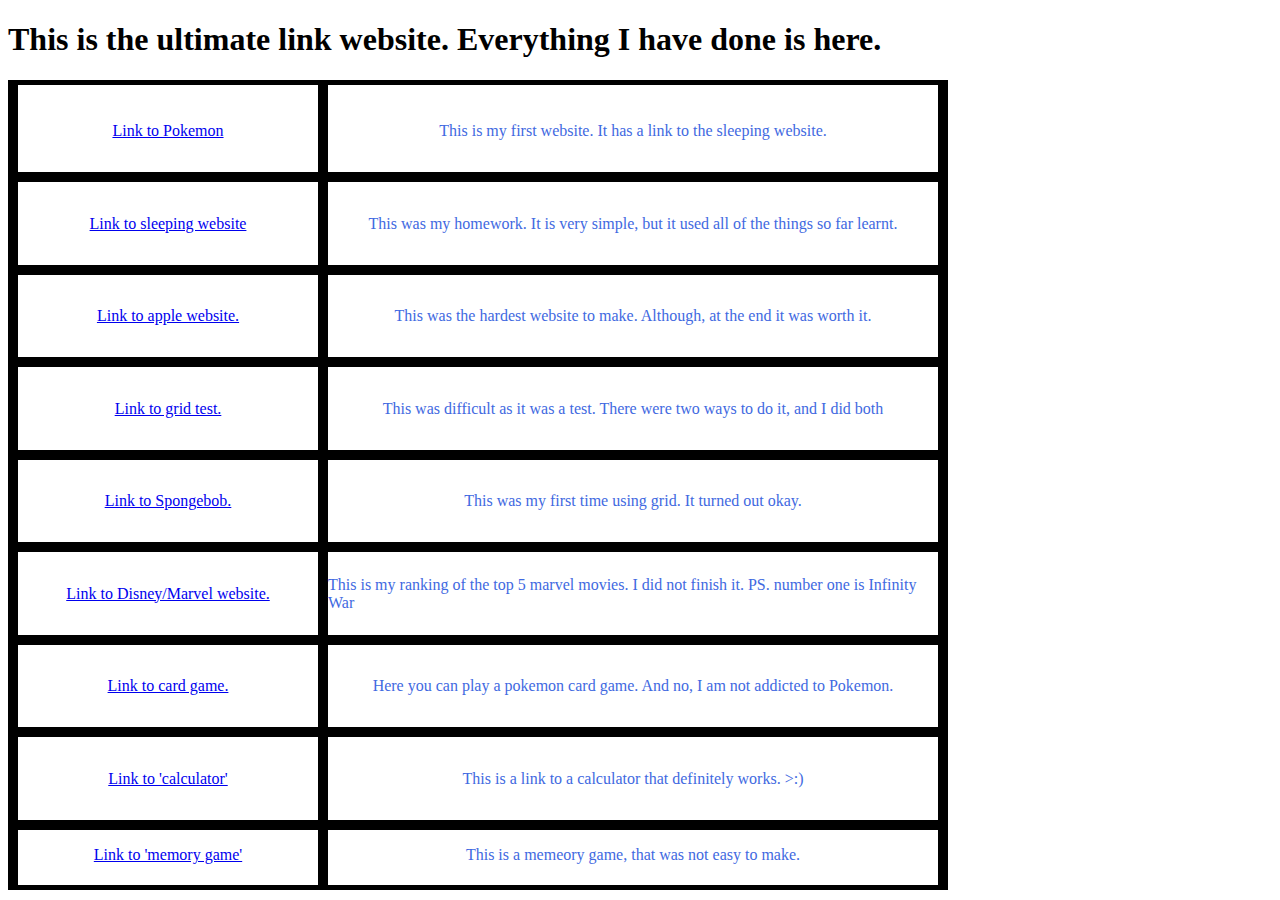
<file: index.html>
<!DOCTYPE html>
<html lang="en">

<head>
  <meta charset="UTF-8" />
  <meta name="viewport" content="width=device-width, initial-scale=1.0" />
  <meta http-equiv="X-UA-Compatible" content="ie=edge" />
  <title>Document</title>
  <link rel="stylesheet" href="index.css" />
  <link rel="shortcut icon" href="https://cdn.crunchify.com/favicon.ico" type="image/x-icon" />
</head>

<body>
  <h1>This is the ultimate link website. Everything I have done is here.</h1>
  <div class="ultra">
    <div class="pik but">
      <a href="pokemon/index.html">Link to Pokemon
      </a>
    </div>
    <div class="pik">
      <p>This is my first website. It has a link to the sleeping website.</p>
    </div>
    <div class="pik but">
      <a href="sleeping/index.html">Link to sleeping website</a>
    </div>
    <div class="pik">
      <p>
        This was my homework. It is very simple, but it used all of the things
        so far learnt.
      </p>
    </div>
    <div class="pik but">
      <a href="link to all/index.html">Link to apple website.</a>
    </div>
    <div class="pik">
      <p>
        This was the hardest website to make. Although, at the end it was
        worth it.
      </p>
    </div>
    <div class="pik but">
      <a href="grid-test/index.html">Link to grid test.</a>
    </div>
    <div class="pik">
      <p>
        This was difficult as it was a test. There were two ways to do it, and
        I did both
      </p>
    </div>
    <div class="pik but">
      <a href="grid/index.html">Link to Spongebob.</a>
    </div>
    <div class="pik">
      <p>This was my first time using grid. It turned out okay.</p>
    </div>
    <div class="pik but">
      <a href="disney/index.html">Link to Disney/Marvel website.</a>
    </div>
    <div class="pik">
      <p>
        This is my ranking of the top 5 marvel movies. I did not finish it.
        PS. number one is Infinity War
      </p>
    </div>
    <div class="pik but">
      <a href="card/index.html">Link to card game.</a>
    </div>
    <div class="pik">
      <p>
        Here you can play a pokemon card game. And no, I am not addicted to
        Pokemon.
      </p>
    </div>
    <div class="pik but">
      <a href="calculator/index.html">Link to 'calculator'</a>
    </div>
    <div class="pik">
      <p>This is a link to a calculator that definitely works. >:)</p>
    </div>
    <div class="pik but">
      <a href="memory-game/index.html">Link to 'memory game'</a>
    </div>
    <div class="pik">
      <p>This is a memeory game, that was not easy to make.</p>
    </div>
  </div>
</body>

</html>
</file>
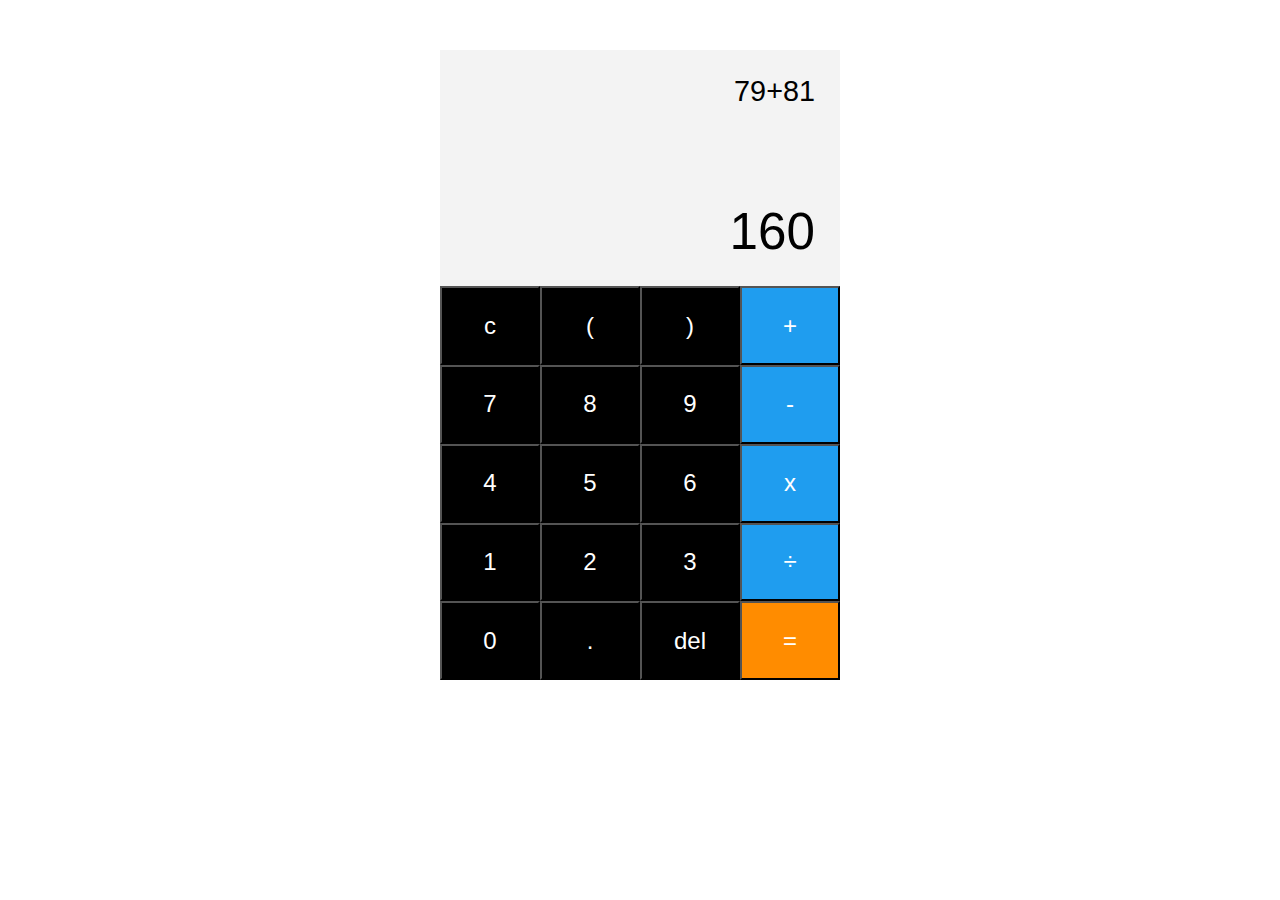
<file: calculator/index.html>
<!DOCTYPE html>
<html lang="en">
  <head>
    <meta charset="UTF-8" />
    <meta name="viewport" content="width=device-width, initial-scale=1.0" />
    <meta http-equiv="X-UA-Compatible" content="ie=edge" />
    <title>Document</title>
    <link rel="stylesheet" href="index.css" />
  </head>
  <body>
    <div class="calculator">
      <div class="display">
        <div class="expression">79+81</div>
        <div class="result">160</div>
      </div>
      <button class="btn black">c</button>
      <button class="btn black">(</button>
      <button class="btn black">)</button>
      <button class="btn blue">+</button>
      <button class="btn black">7</button>
      <button class="btn black">8</button>
      <button class="btn black">9</button>
      <button class="btn blue">-</button>
      <button class="btn black">4</button>
      <button class="btn black">5</button>
      <button class="btn black">6</button>
      <button class="btn blue">x</button>
      <button class="btn black">1</button>
      <button class="btn black">2</button>
      <button class="btn black">3</button>
      <button class="btn blue">÷</button>
      <button class="btn black">0</button>
      <button class="btn black">.</button>
      <button class="btn black">del</button>
      <button class="btn orange">=</button>
    </div>
  </body>
</html>
</file>
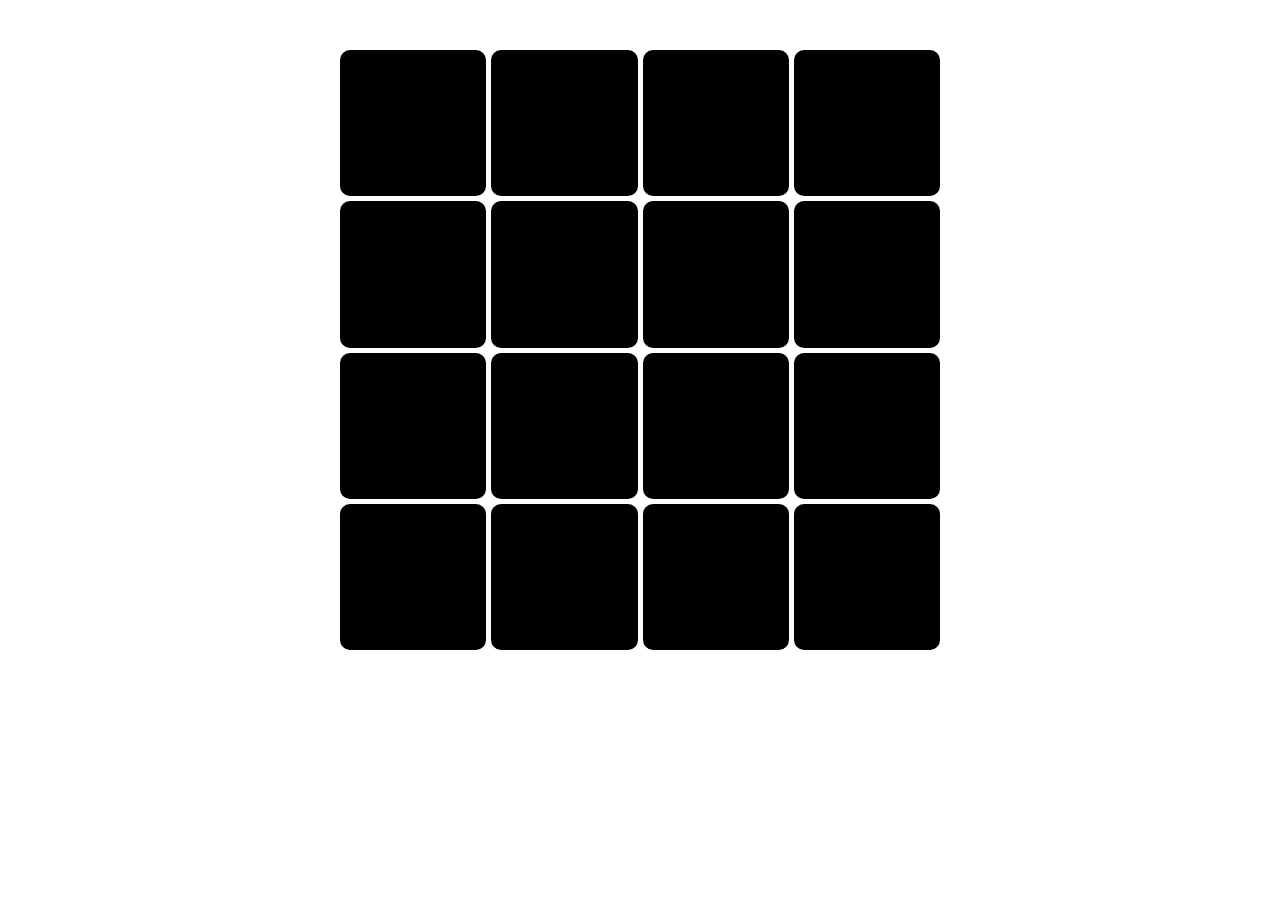
<file: card/index.html>
<!DOCTYPE html>
<html lang="en">
  <head>
    <meta charset="UTF-8" />
    <meta name="viewport" content="width=device-width, initial-scale=1.0" />
    <meta http-equiv="X-UA-Compatible" content="ie=edge" />
    <title>Document</title>
    <link rel="stylesheet" href="index.css" />
  </head>
  <body>
    <div class="card-container">
      <div class="card unselected">
        <img src="images/bulbasaur.png" id="bulbasaur" />
      </div>
      <div class="card unselected">
        <img src="images/squirtle.png" id="squirtle" />
      </div>
      <div class="card unselected">
        <img src="images/jolteon.png" id="jolteon" />
      </div>
      <div class="card unselected">
        <img src="images/squirtle.png" id="squirtle" />
      </div>
      <div class="card unselected">
        <img src="images/fennekin.png" id="fennekin" />
      </div>
      <div class="card unselected">
        <img src="images/snorlax.png" id="snorlax" />
      </div>
      <div class="card unselected">
        <img src="images/bulbasaur.png" id="bulbasaur" />
      </div>
      <div class="card unselected">
        <img src="images/eevee.png" id="eevee" />
      </div>
      <div class="card unselected">
        <img src="images/snorlax.png" id="snorlax" />
      </div>
      <div class="card unselected">
        <img src="images/pikachu.png" id="pikachu" />
      </div>
      <div class="card unselected">
        <img src="images/eevee.png" id="eevee" />
      </div>
      <div class="card unselected">
        <img src="images/charmander.png" id="charmander" />
      </div>
      <div class="card unselected">
        <img src="images/fennekin.png" id="fennekin" />
      </div>
      <div class="card unselected">
        <img src="images/jolteon.png" id="jolteon" />
      </div>
      <div class="card unselected">
        <img src="images/pikachu.png" id="pikachu" />
      </div>
      <div class="card unselected">
        <img src="images/charmander.png" id="charmander" />
      </div>
    </div>
    <script src="index.js"></script>
  </body>
</html>
</file>
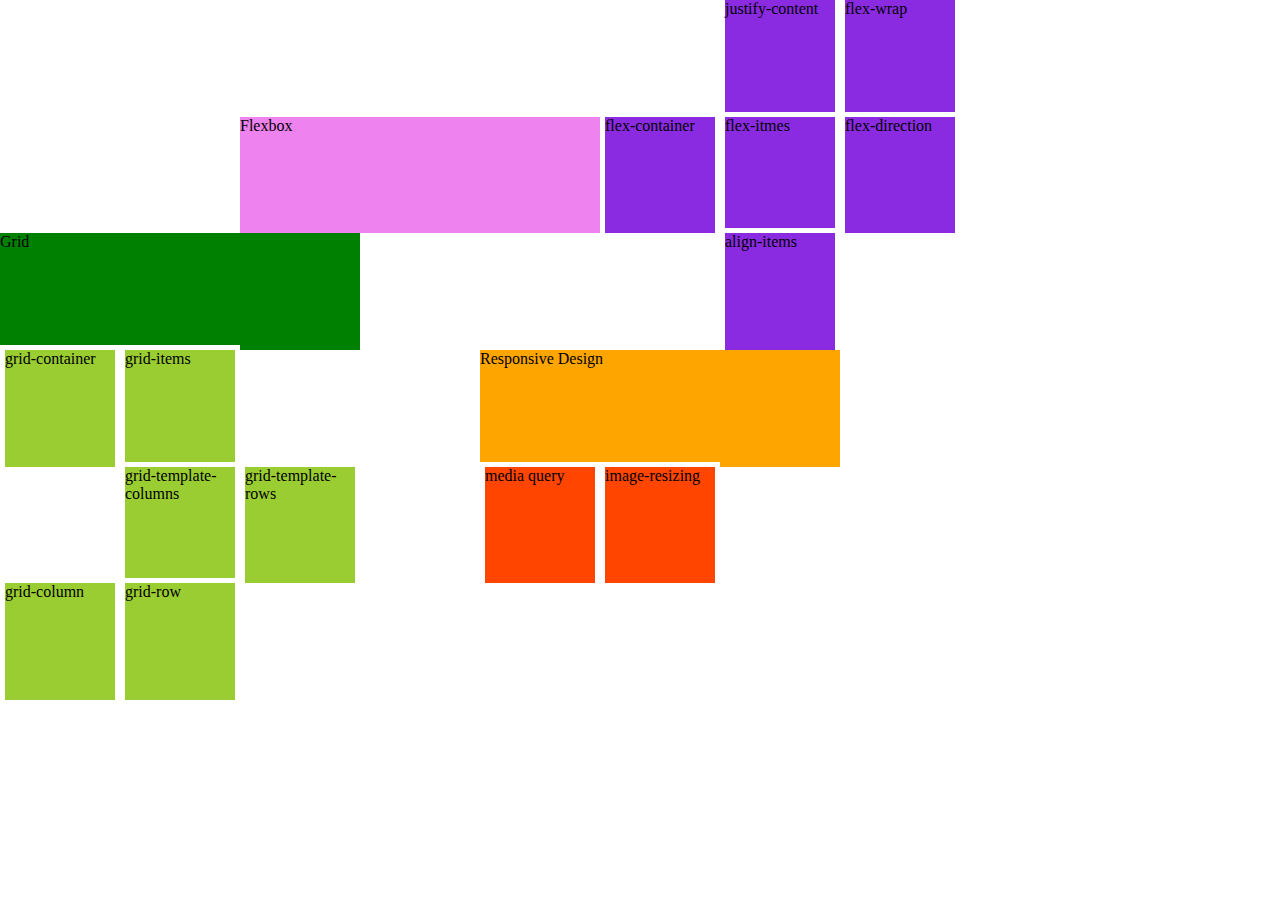
<file: grid-test/index.html>
<!DOCTYPE html>
<html lang="en">
  <head>
    <meta charset="UTF-8" />
    <meta name="viewport" content="width=, initial-scale=1.0" />
    <meta http-equiv="X-UA-Compatible" content="ie=edge" />
    <title>Document</title>
    <link rel="stylesheet" href="index.css" />
  </head>
  <body>
    <div class="grid">
      <div class="it-1 box">justify-content</div>
      <div class="it-2 box">flex-wrap</div>
      <div class="it-3 flex">Flexbox</div>
      <div class="it-4 box">flex-container</div>
      <div class="it-5 box">flex-itmes</div>
      <div class="it-6 box">flex-direction</div>
      <div class="it-7 gird">Grid</div>
      <div class="it-8 box">align-items</div>
      <div class="it-9 dirg">grid-container</div>
      <div class="it-10 dirg">grid-items</div>
      <div class="it-11 res">Responsive Design</div>
      <div class="it-12 dirg">grid-template-columns</div>
      <div class="it-13 dirg">grid-template-rows</div>
      <div class="it-14 des">media query</div>
      <div class="it-15 des">image-resizing</div>
      <div class="it-16 dirg">grid-column</div>
      <div class="it-17 dirg">grid-row</div>
    </div>
  </body>
</html>
</file>
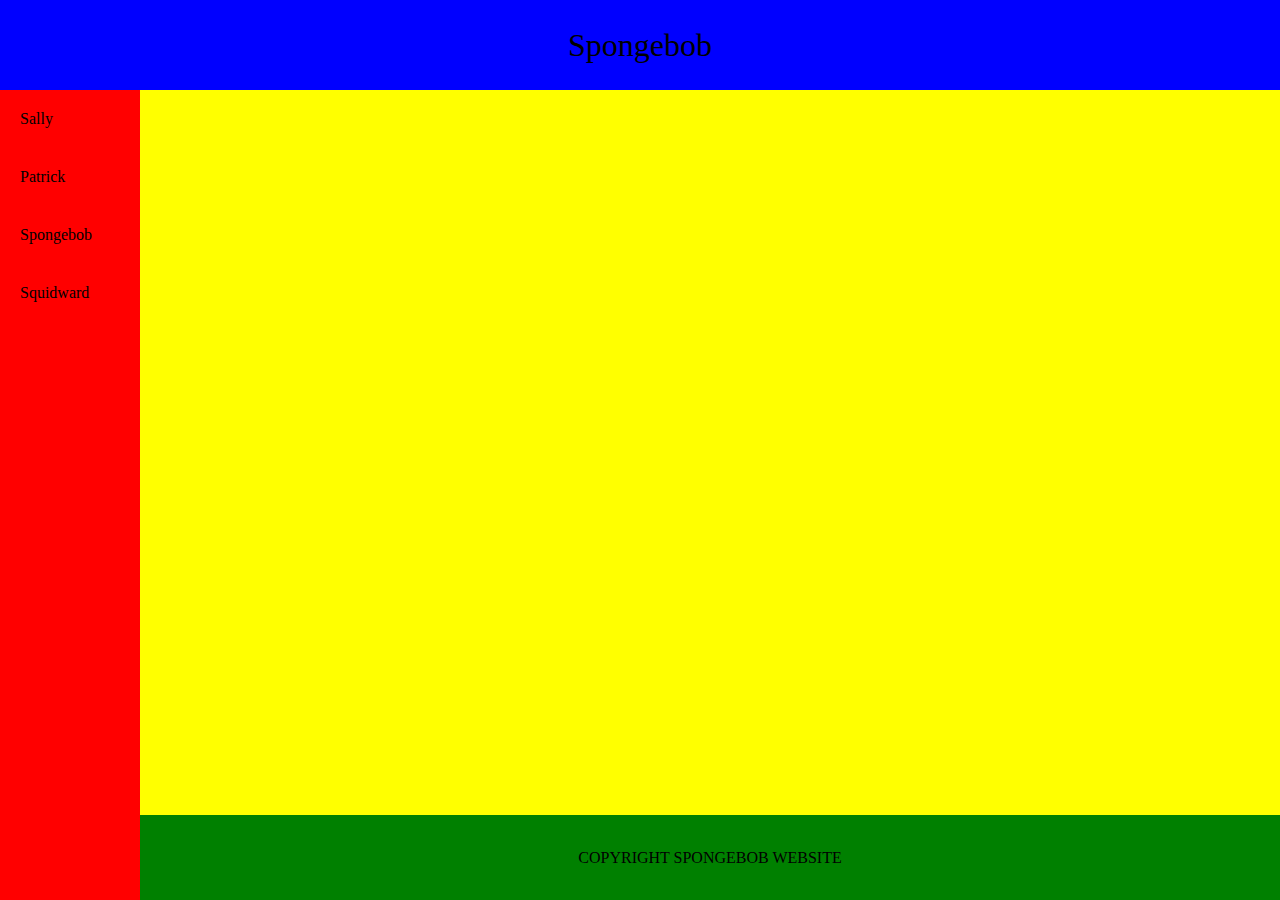
<file: grid/index.html>
<!DOCTYPE html>
<html lang="en">
  <head>
    <meta charset="UTF-8" />
    <meta name="viewport" content="width=device-width, initial-scale=1.0" />
    <meta http-equiv="X-UA-Compatible" content="ie=edge" />
    <title>Document</title>
    <link rel="stylesheet" href="index.css" />
  </head>
  <body>
    <div class="grid">
      <div class="navbar">
        <div>Spongebob</div>
      </div>
      <div class="sidebar">
        <div>Sally</div>
        <div>Patrick</div>
        <div>Spongebob</div>
        <div>Squidward</div>
      </div>
      <div class="main"></div>
      <div class="footer">
        <div>COPYRIGHT SPONGEBOB WEBSITE</div>
      </div>
    </div>
  </body>
</html>
</file>
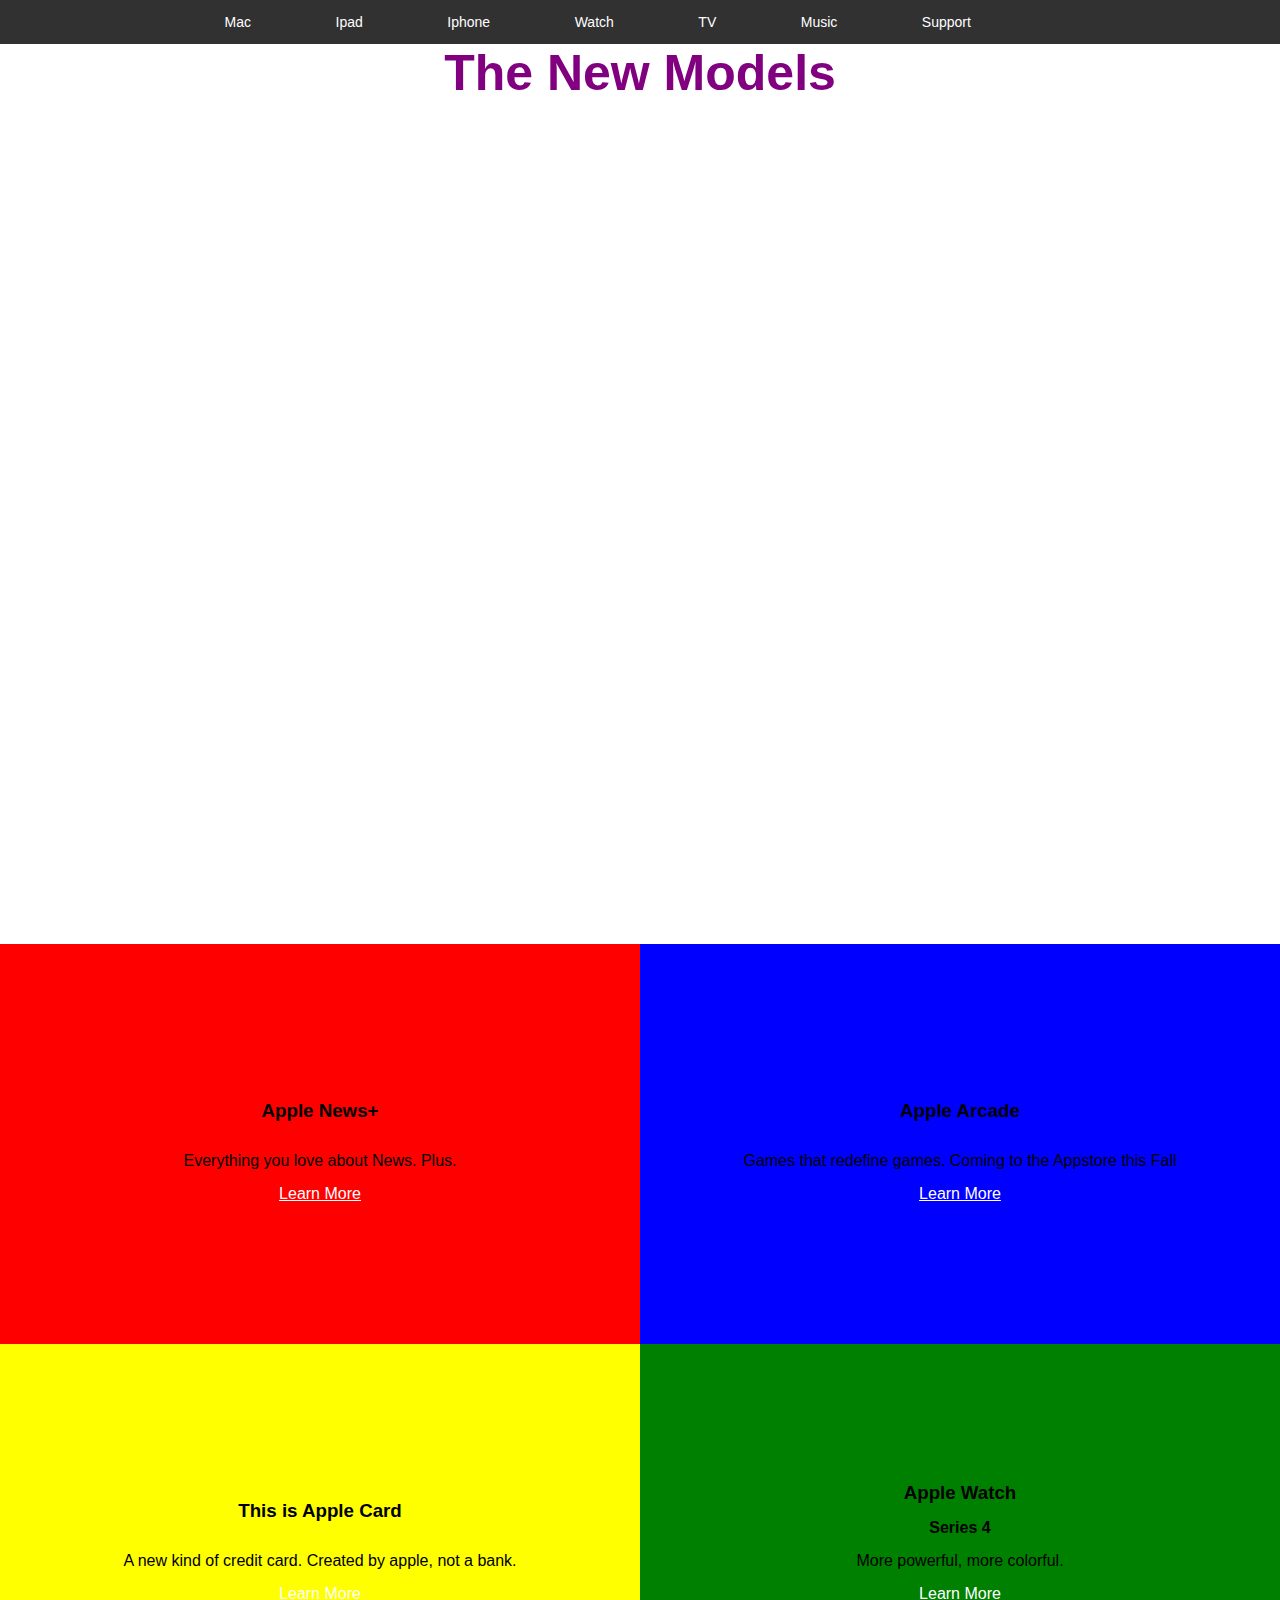
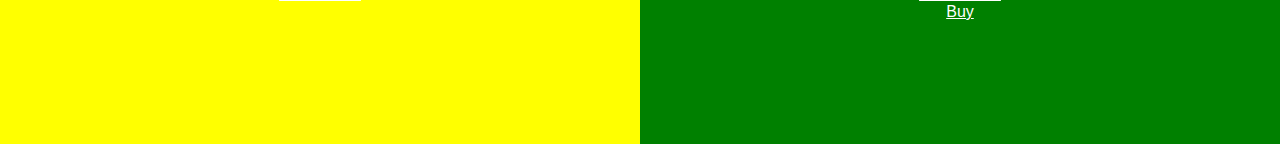
<file: navbar /index.html>
<!DOCTYPE html>
<html lang="en">
  <link
    rel="stylesheet"
    href="https://use.fontawesome.com/releases/v5.8.1/css/all.css"
    integrity="sha384-50oBUHEmvpQ+1lW4y57PTFmhCaXp0ML5d60M1M7uH2+nqUivzIebhndOJK28anvf"
    crossorigin="anonymous"
  />
  <head>
    <meta charset="UTF-8" />
    <meta name="viewport" content="width=device-width, initial-scale=1.0" />
    <meta http-equiv="X-UA-Compatible" content="ie=edge" />
    <title>Document</title>
    <link rel="stylesheet" href="index.css" />
  </head>
  <body>
    <div class="nav-section">
      <ul class="nav-container">
        <a href="https://www.apple.com/au/">
          <li class="nav-item"><i class="fab fa-apple logo"></i></li>
        </a>
        <a href="https://www.apple.com/au/mac/"
          ><li class="nav-item">Mac</li></a
        >
        <a href="https://www.apple.com/au/ipad/"
          ><li class="nav-item">Ipad</li></a
        >
        <a
          href="https://www.apple.com/au/iphone/?afid=p238%7Cs7RETFd18-dc_mtid_20925zaz40371_pcrid_296609284230_&cid=wwa-au-kwgo-iphone-slid-"
          ><li class="nav-item">Iphone</li></a
        >
        <a href="https://www.apple.com/au/watch/"
          ><li class="nav-item">Watch</li></a
        >
        <a href="https://www.apple.com/au/tv/"><li class="nav-item">TV</li></a>
        <a href="https://www.apple.com/au/music/"
          ><li class="nav-item">Music</li></a
        >
        <a href="https://support.apple.com/en-au"
          ><li class="nav-item">Support</li></a
        >
        <a href=""
          ><li class="nav-item"><i class="fas fa-search"></i></li
        ></a>
        <a href=""
          ><li class="nav-item"><i class="fas fa-shopping-bag"></i></li
        ></a>
      </ul>
    </div>
    <div class="main-section">
      <h2>The New Models</h2>
    </div>
    <div class="card-section">
      <div class="card card-1">
        <h3>Apple News+</h3>
        <p>Everything you love about News. Plus.</p>
        <a href="">Learn More</a>
      </div>
      <div class="card card-2">
        <h3>Apple Arcade</h3>
        <p>Games that redefine games. Coming to the Appstore this Fall</p>
        <a href="">Learn More</a>
      </div>
      <div class="card card-3">
        <h3>This is Apple Card</h3>
        <p>A new kind of credit card. Created by apple, not a bank.</p>
        <a href="">Learn More</a>
      </div>
      <div class="card card-4">
        <h3>Apple Watch</h3>
        <h4>Series 4</h4>
        <p>More powerful, more colorful.</p>
        <a href="">Learn More</a>
        <a href=""> Buy</a>
      </div>
    </div>
  </body>
</html>
</file>
<file: index.css>
.ultra {
  display: grid;
  justify-content: center;
  align-items: center;
  width: 930px;
  height: 800px;
  grid-template-rows: 1fr 1fr 1fr 1fr 1fr 1fr 1fr 1fr;
  grid-template-columns: 1fr 2fr;
  border: solid 5px black;
}
.pik {
  height: 100%;
  border: solid 5px black;
  display: grid;
  justify-content: center;
  align-items: center;
  color: royalblue;
}

.but:hover {
  background-color: burlywood;
  font-size: 20px;
}
</file>
<file: calculator/index.css>
* {
  padding: 0;
  margin: 0;
  box-sizing: border-box;
  font-family: sans-serif;
}
.calculator {
  width: 400px;
  height: 630px;
  margin: 50px auto;
  display: grid;
  grid-template-columns: repeat(4, 1fr);
  grid-template-rows: 3fr repeat(5, 1fr);
}
.display {
  grid-column: 1/5;
  background-color: #f3f3f3;
  padding: 25px;
  display: flex;
  flex-direction: column;
  align-items: flex-end;
  justify-content: space-between;
}
.expression {
  font-size: 1.8em;
}
.result {
  font-size: 3.2em;
}
.black {
  background-color: black;
}
.blue {
  background-color: #1f9def;
}
.orange {
  background-color: darkorange;
}
.btn {
  font-size: 1.5em;
  color: white;
}
</file>
<file: card/index.css>
* {
  margin: 0;
  padding: 0;
}
.card-container {
  height: 600px;
  width: 600px;
  display: grid;
  grid-template-columns: repeat(4, 1fr);
  grid-template-rows: repeat(4, 1fr);
  grid-gap: 5px;
  margin: 50px auto;
}
img {
  width: 80px;
  height: 80px;
}
.card {
  border: solid 2px black;
  border-radius: 10px;
  display: flex;
  align-items: center;
  justify-content: center;
}
.unselected {
  background-color: black;
}
.unselected img {
  display: none;
}
</file>
<file: grid-test/index.css>
* {
  padding: 0;
  margin: 0;
  border: 100px;
  font-family: fantasy;
}

html body {
  height: 100%;
}

.grid {
  display: grid;
  justify-content: center;
  align-items: center;
  width: 960px;
  height: 700px;
  grid-template-rows: 1fr 1fr 1fr 1fr 1fr 1fr;
  grid-template-columns: 1fr 1fr 1fr 1fr 1fr 1fr 1fr 1fr;
}
.it-1 {
  grid-column: 7/8;
}
.it-3 {
  grid-column: 3/6;
}
.it-7 {
  grid-column: 1/4;
}
.it-8 {
  grid-column: 7/8;
}
.it-9 {
  grid-column: 1/2;
}
.it-11 {
  grid-column: 5/8;
}
.it-12 {
  grid-column: 2/3;
}
.it-14 {
  grid-column: 5/6;
}
.it-16 {
  grid-column: 1/2;
}
.box {
  height: 100%;
  background-color: blueviolet;
  border: solid 5px white;
}
.flex {
  height: 100%;
  background-color: violet;
}
.dirg {
  height: 100%;
  background-color: yellowgreen;
  border: solid 5px white;
}
.gird {
  height: 100%;
  background-color: green;
}
.des {
  height: 100%;
  background-color: orangered;
  border: solid 5px white;
}
.res {
  height: 100%;
  background-color: orange;
}
</file>
<file: grid/index.css>
* {
  padding: 0;
  margin: 0;
  font-family: fantasy;
}

html,
body {
  height: 100%;
}

.grid {
  width: 100%;
  height: 100%;
  display: grid;
  grid-template-columns: 140px 1fr;
  grid-template-rows: 90px 1fr 85px;
}

.navbar {
  background-color: blue;
  grid-column: 1/3;
  display: flex;
  align-items: center;
  justify-content: center;
}

.navbar div {
  font-size: 2em;
  font-family: fantasy;
}

.sidebar {
  background-color: red;
  grid-row: 2/4;
}

.sidebar div {
  padding: 20px;
}

.sidebar div:hover {
  background-color: orange;
  color: white;
  font-weight: bold;
}

.main {
  background-color: yellow;
  background-image: url(https://upload.wikimedia.org/wikipedia/en/4/44/SpongeBob_SquarePants_characters_promo.png);
  background-position: center;
  background-repeat: no-repeat;
}

.footer {
  background-color: green;
  display: flex;
  justify-content: center;
  align-items: center;
  color: black;
}
</file>
<file: navbar /index.css>
* {
  padding: 0;
  margin: 0;
  font-family: helvetica, sans-serif;
}
.nav-section {
  background-color: #313131;
  color: #ffffff;
  display: flex;
  justify-content: center;
  font-size: 14px;
  width: 100%;
  position: fixed;
}

.nav-container {
  display: flex;
  list-style: none;
  height: 44px;
  width: 1000px;
  justify-content: space-between;
  align-items: center;
}

.logo {
  font-size: 1.5em;
}

.nav-item {
  transition: all 0.3s;
}
.nav-item:hover {
  opacity: 0.6;
}

.nav-container a {
  color: white;
  text-decoration: none;
}

.main-section {
  width: 100%;
  height: 900px;
  background: url("https://store.storeimages.cdn-apple.com/8756/as-images.apple.com/is/image/AppleInc/aos/published/images/i/ph/iphone/xr/iphone-xr-select-2019-family?wid=882&hei=1058&fmt=jpeg&qlt=80&op_usm=0.5,0.5&.v=1550795424612");
  background-repeat: no-repeat;
  background-size: cover;
  background-position: center;
  padding-top: 44px;
  display: flex;
  justify-content: center;
}

.main-section h2 {
  color: purple;
  font-size: 50px;
  font-family: sans-serif;
}

.card-section {
  display: flex;
  flex-wrap: wrap;
}

.card {
  width: 50%;
  height: 400px;
  display: flex;
  flex-direction: column;
  justify-content: center;
  align-items: center;
}

.card h3,
.card p {
  margin: 15px 0px;
}

.card a,
.card .card-1 .card .card-2 .card .card-3 .card .card-4 {
  color: white;
}
.card-2 {
  background-color: blue;
}

.card-1 {
  background-color: red;
}

.card-3 {
  background-color: yellow;
}

.card-4 {
  background-color: green;
}
</file>
